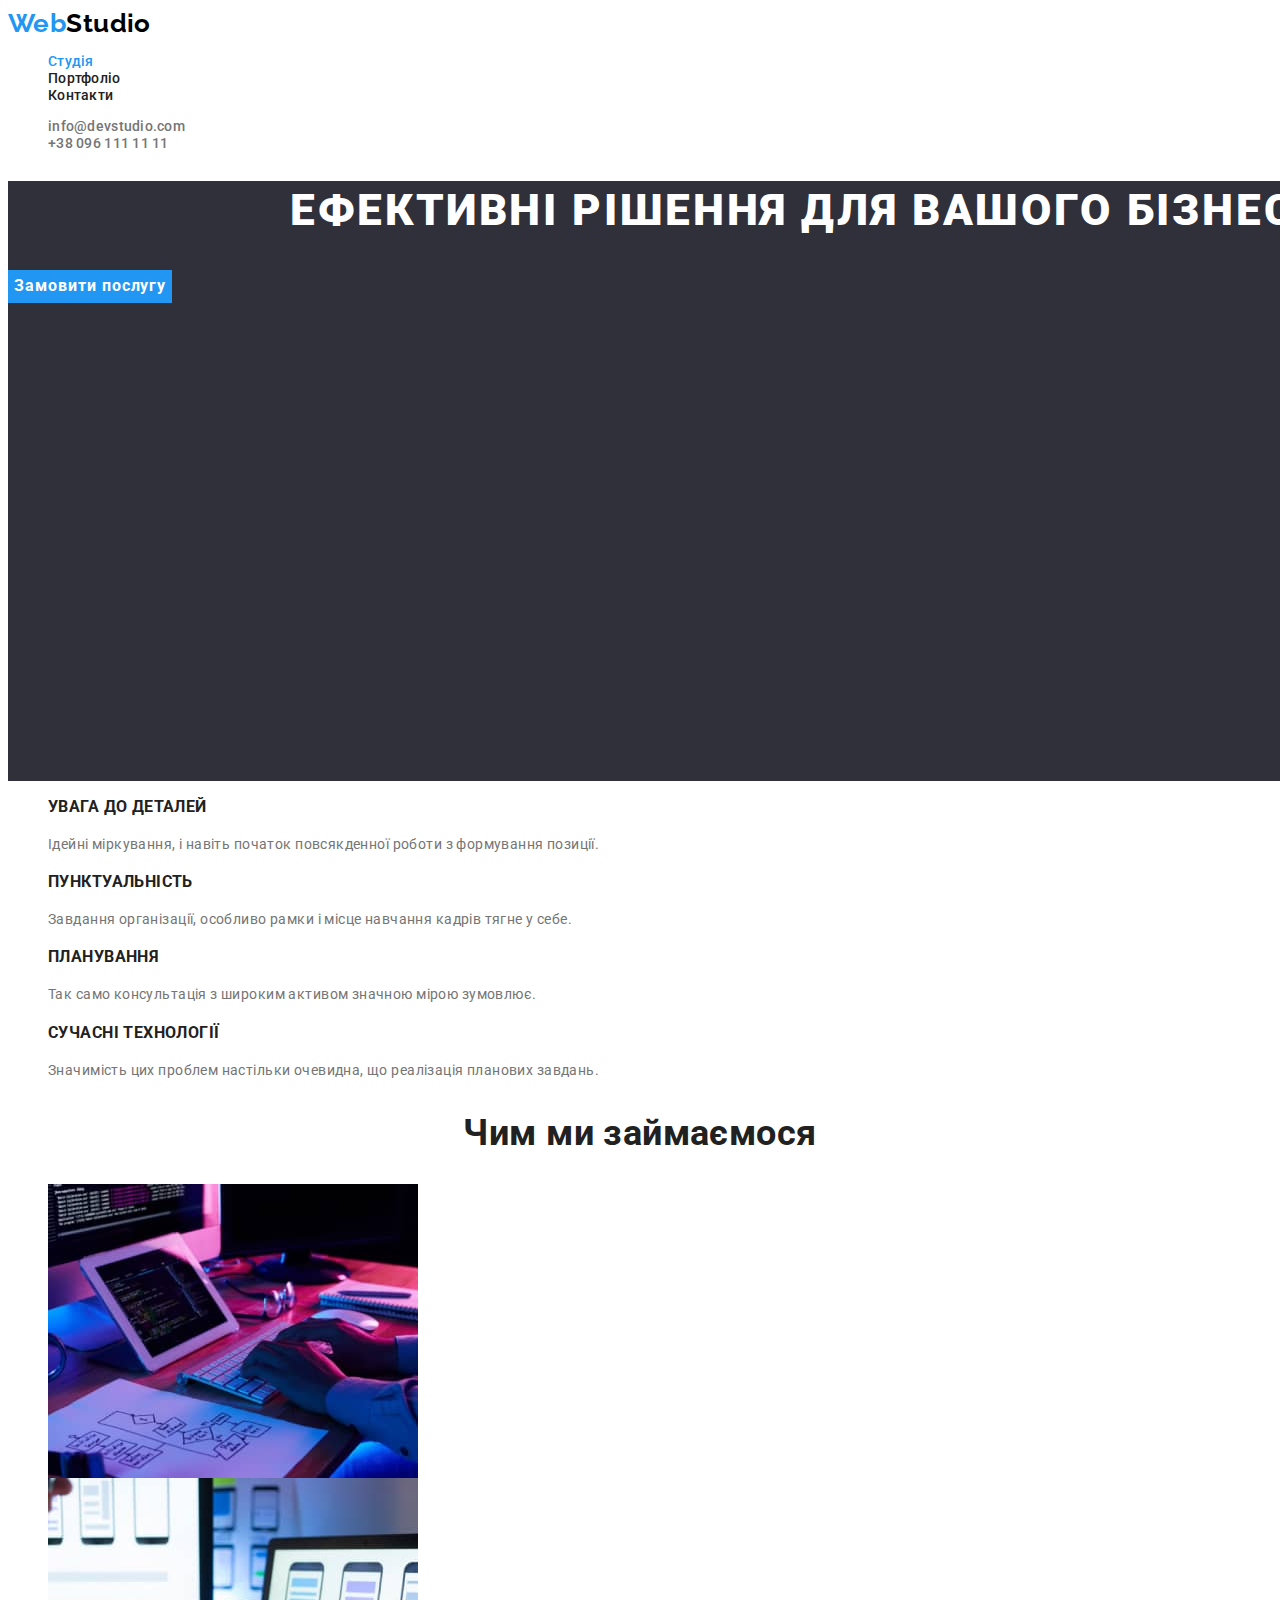
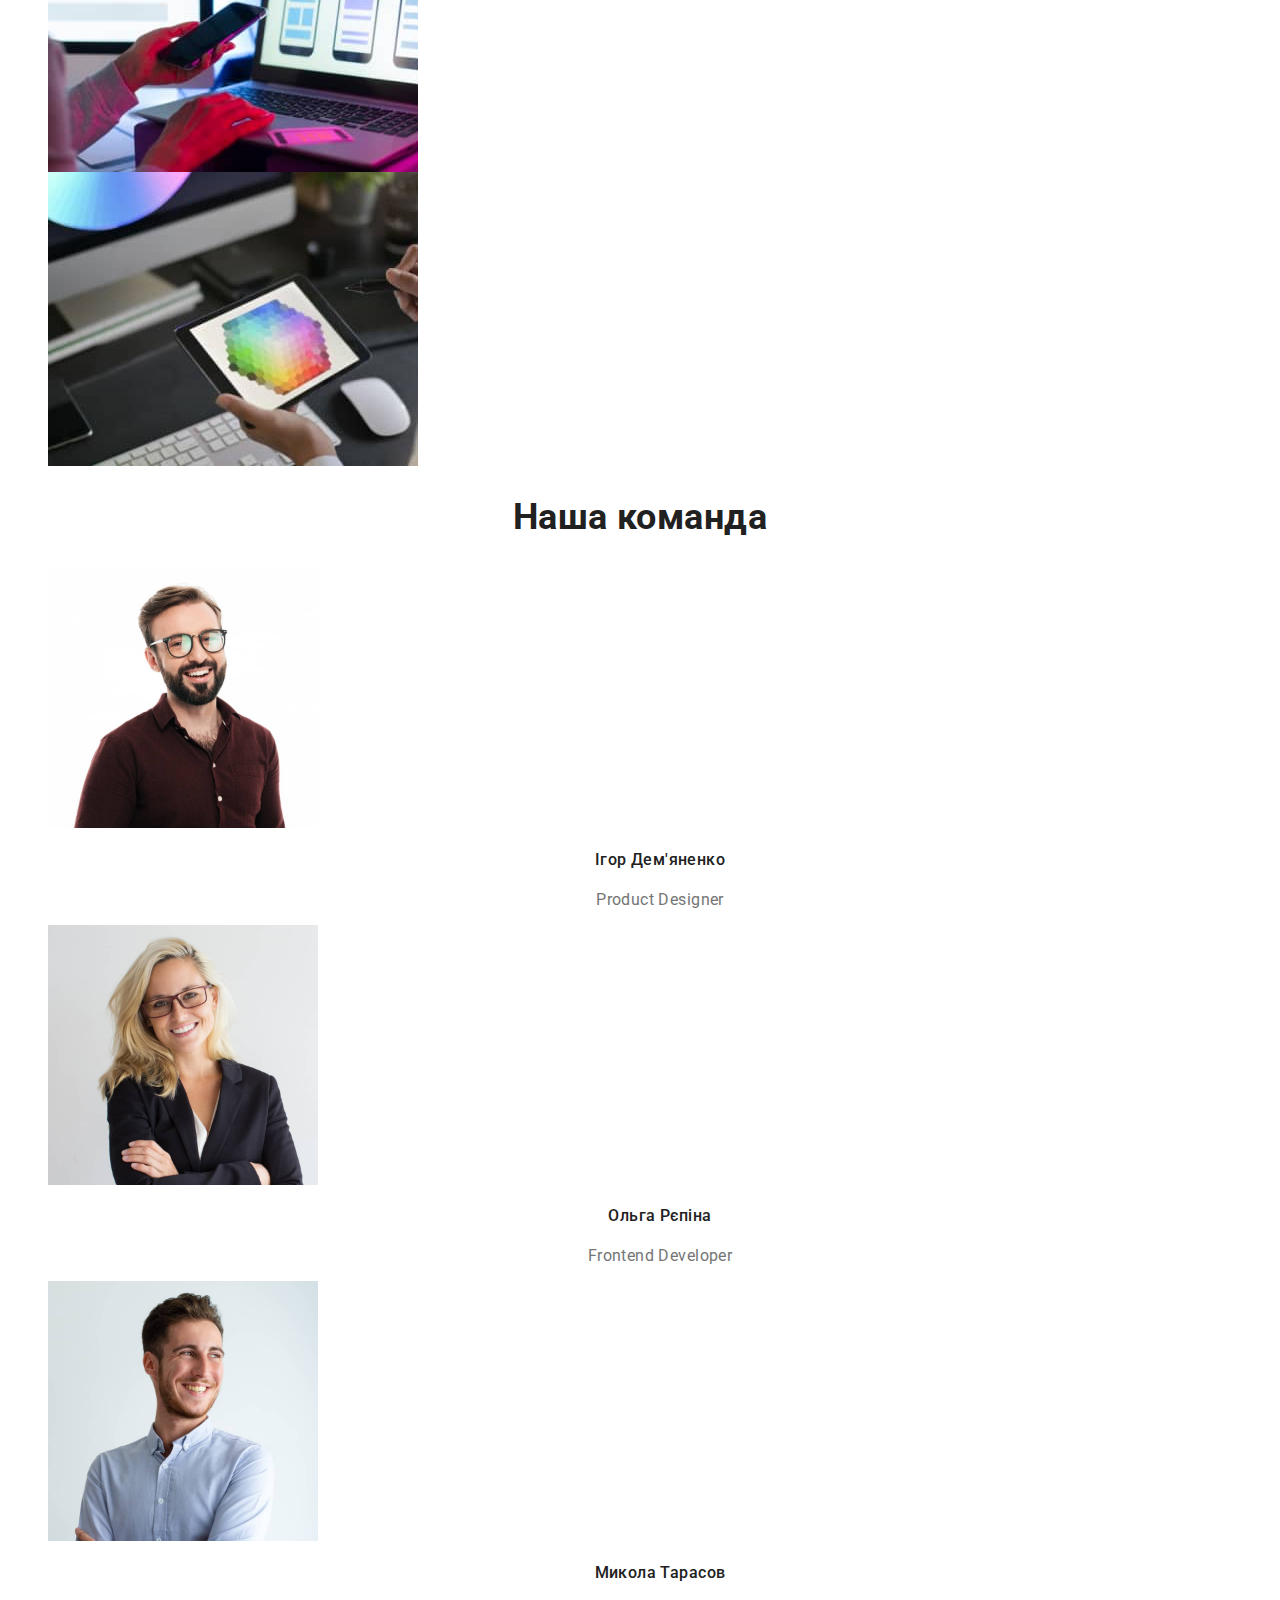
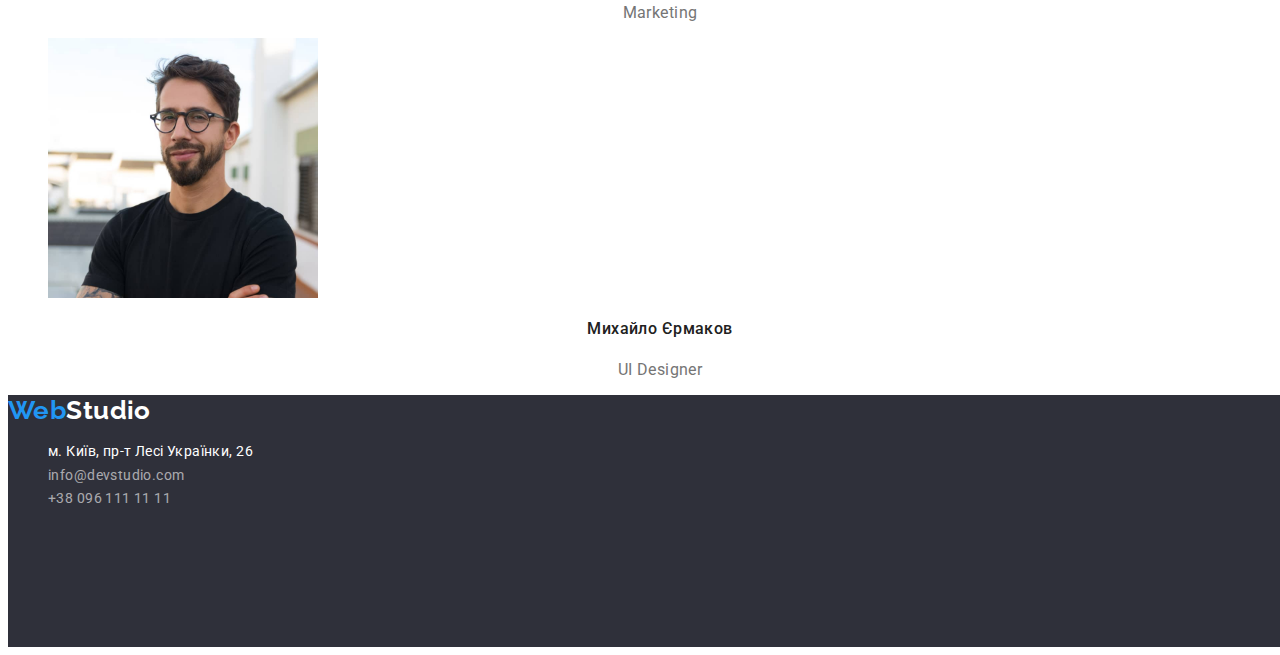
<file: index.html>
<!DOCTYPE html>
<html lang="uk">
  <head>
    <meta charset="UTF-8" />
    <meta http-equiv="X-UA-Compatible" content="IE=edge" />
    <meta name="viewport" content="width=device-width, initial-scale=1.0" />
    <title>Студія</title>
    <link rel="preconnect" href="https://fonts.googleapis.com" />
    <link rel="preconnect" href="https://fonts.gstatic.com" crossorigin />
    <link
      href="https://fonts.googleapis.com/css2?family=Raleway:wght@700&family=Roboto:wght@400;500;700;900&display=swap"
      rel="stylesheet"
    />
    <link rel="stylesheet" href="./css/styles.css" />
  </head>
  <body>
    <header class="header">
      <nav>
        <a class="link header-logo" href="./index.html" lang="en"
          ><span class="header-logo-part">Web</span>Studio</a
        >
        <ul class="menu">
          <li class="menu-item">
            <a class="link menu-link current" href="./index.html">Студія</a>
          </li>
          <li class="menu-item">
            <a class="link menu-link" href="./portfolio.html">Портфоліо</a>
          </li>
          <li class="menu-item">
            <a class="link menu-link" href="#">Контакти</a>
          </li>
        </ul>
      </nav>
      <ul>
        <li class="contact-item">
          <a class="link header-contact-link" href="mailto:info@devstudio.com"
            >info@devstudio.com</a
          >
        </li>
        <li class="contact-item">
          <a class="link header-contact-link" href="tel:+380961111111"
            >+38 096 111 11 11</a
          >
        </li>
      </ul>
    </header>
    <main>
      <section class="studio-primary-container">
        <h1 class="studio-primary-headline">
          Ефективні рішення для вашого бізнесу
        </h1>
        <button class="studio-open-modal-btn" type="button">
          Замовити послугу
        </button>
      </section>
      <section>
        <h2 class="studio-secondary-headline visually-hidden">Наші переваги</h2>
        <ul>
          <li>
            <h3 class="studio-advantage-headline">УВАГА ДО ДЕТАЛЕЙ</h3>
            <p class="studio-advantage-text">
              Ідейні міркування, і навіть початок повсякденної роботи з
              формування позиції.
            </p>
          </li>
          <li>
            <h3 class="studio-advantage-headline">ПУНКТУАЛЬНІСТЬ</h3>
            <p class="studio-advantage-text">
              Завдання організації, особливо рамки і місце навчання кадрів тягне
              у себе.
            </p>
          </li>
          <li>
            <h3 class="studio-advantage-headline">ПЛАНУВАННЯ</h3>
            <p class="studio-advantage-text">
              Так само консультація з широким активом значною мірою зумовлює.
            </p>
          </li>
          <li>
            <h3 class="studio-advantage-headline">СУЧАСНІ ТЕХНОЛОГІЇ</h3>
            <p class="studio-advantage-text">
              Значимість цих проблем настільки очевидна, що реалізація планових
              завдань.
            </p>
          </li>
        </ul>
      </section>
      <section>
        <h2 class="studio-secondary-headline">Чим ми займаємося</h2>
        <ul>
          <li>
            <img src="./images/box_1.jpg" alt="Написання коду" width="370" />
          </li>
          <li>
            <img
              src="./images/box_2.jpg"
              alt="Синхронізація з мобільним телефоном"
              width="370"
            />
          </li>
          <li>
            <img
              src="./images/box_3.jpg"
              alt="Робота на планшеті"
              width="370"
            />
          </li>
        </ul>
      </section>
      <section>
        <h2 class="studio-secondary-headline">Наша команда</h2>
        <ul>
          <li>
            <img
              src="./images/igor_demyanenko-1.jpg"
              alt="Ігор Дем'яненко"
              width="270"
            />
            <h4 class="studio-team-names-headline">Ігор Дем'яненко</h4>
            <p class="studio-team-positions-text" lang="en">Product Designer</p>
          </li>
          <li>
            <img
              src="./images/olga_repina-2.jpg"
              alt="Ольга Рєпіна"
              width="270"
            />
            <h4 class="studio-team-names-headline">Ольга Рєпіна</h4>
            <p class="studio-team-positions-text" lang="en">
              Frontend Developer
            </p>
          </li>
          <li>
            <img
              src="./images/mykola_tarasov-3.jpg"
              alt="Микола Тарасов"
              width="270"
            />
            <h4 class="studio-team-names-headline">Микола Тарасов</h4>
            <p class="studio-team-positions-text" lang="en">Marketing</p>
          </li>
          <li>
            <img
              src="./images/myhaylo_ermakov-4.jpg"
              alt="Михайло Єрмаков"
              width="270"
            />
            <h4 class="studio-team-names-headline">Михайло Єрмаков</h4>
            <p class="studio-team-positions-text" lang="en">UI Designer</p>
          </li>
        </ul>
      </section>
    </main>
    <footer class="footer-container">
      <a class="link footer-logo" href="./index.html" lang="en"
        ><span class="footer-logo-part">Web</span>Studio</a
      >
      <address>
        <ul>
          <li>
            <a
              class="link footer-contact-link footer-contact-link-special-color"
              href="https://www.google.com/maps/d/embed?mid=10uSM3H-mIU3GznYo2szRIEphczw&hl=en_US&ehbc=2E312F"
              target="_blank"
              rel="noopener norefferer nofollow"
              >м. Київ, пр-т Лесі Українки, 26</a
            >
          </li>
          <li>
            <a class="link footer-contact-link" href="mailto:info@devstudio.com"
              >info@devstudio.com</a
            >
          </li>
          <li>
            <a class="link footer-contact-link" href="tel:+380961111111"
              >+38 096 111 11 11</a
            >
          </li>
        </ul>
      </address>
    </footer>
  </body>
</html>
</file>
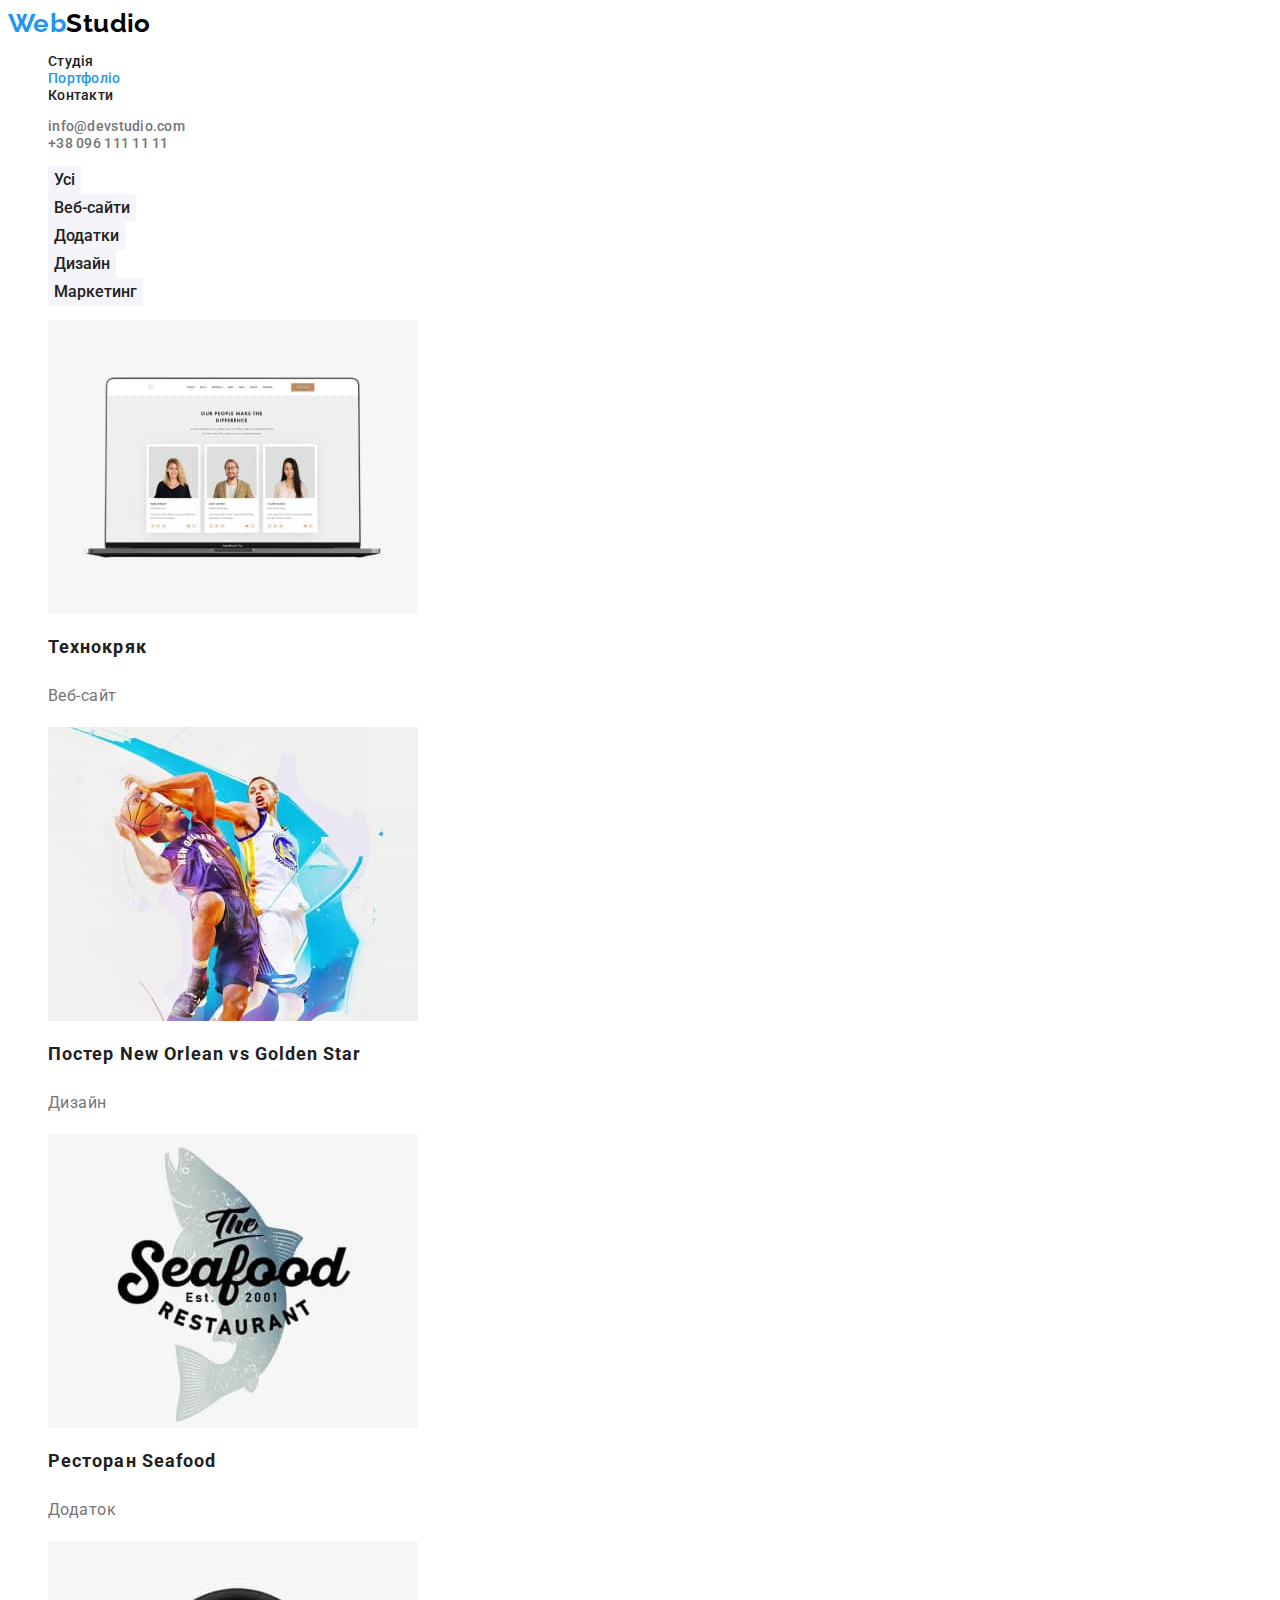
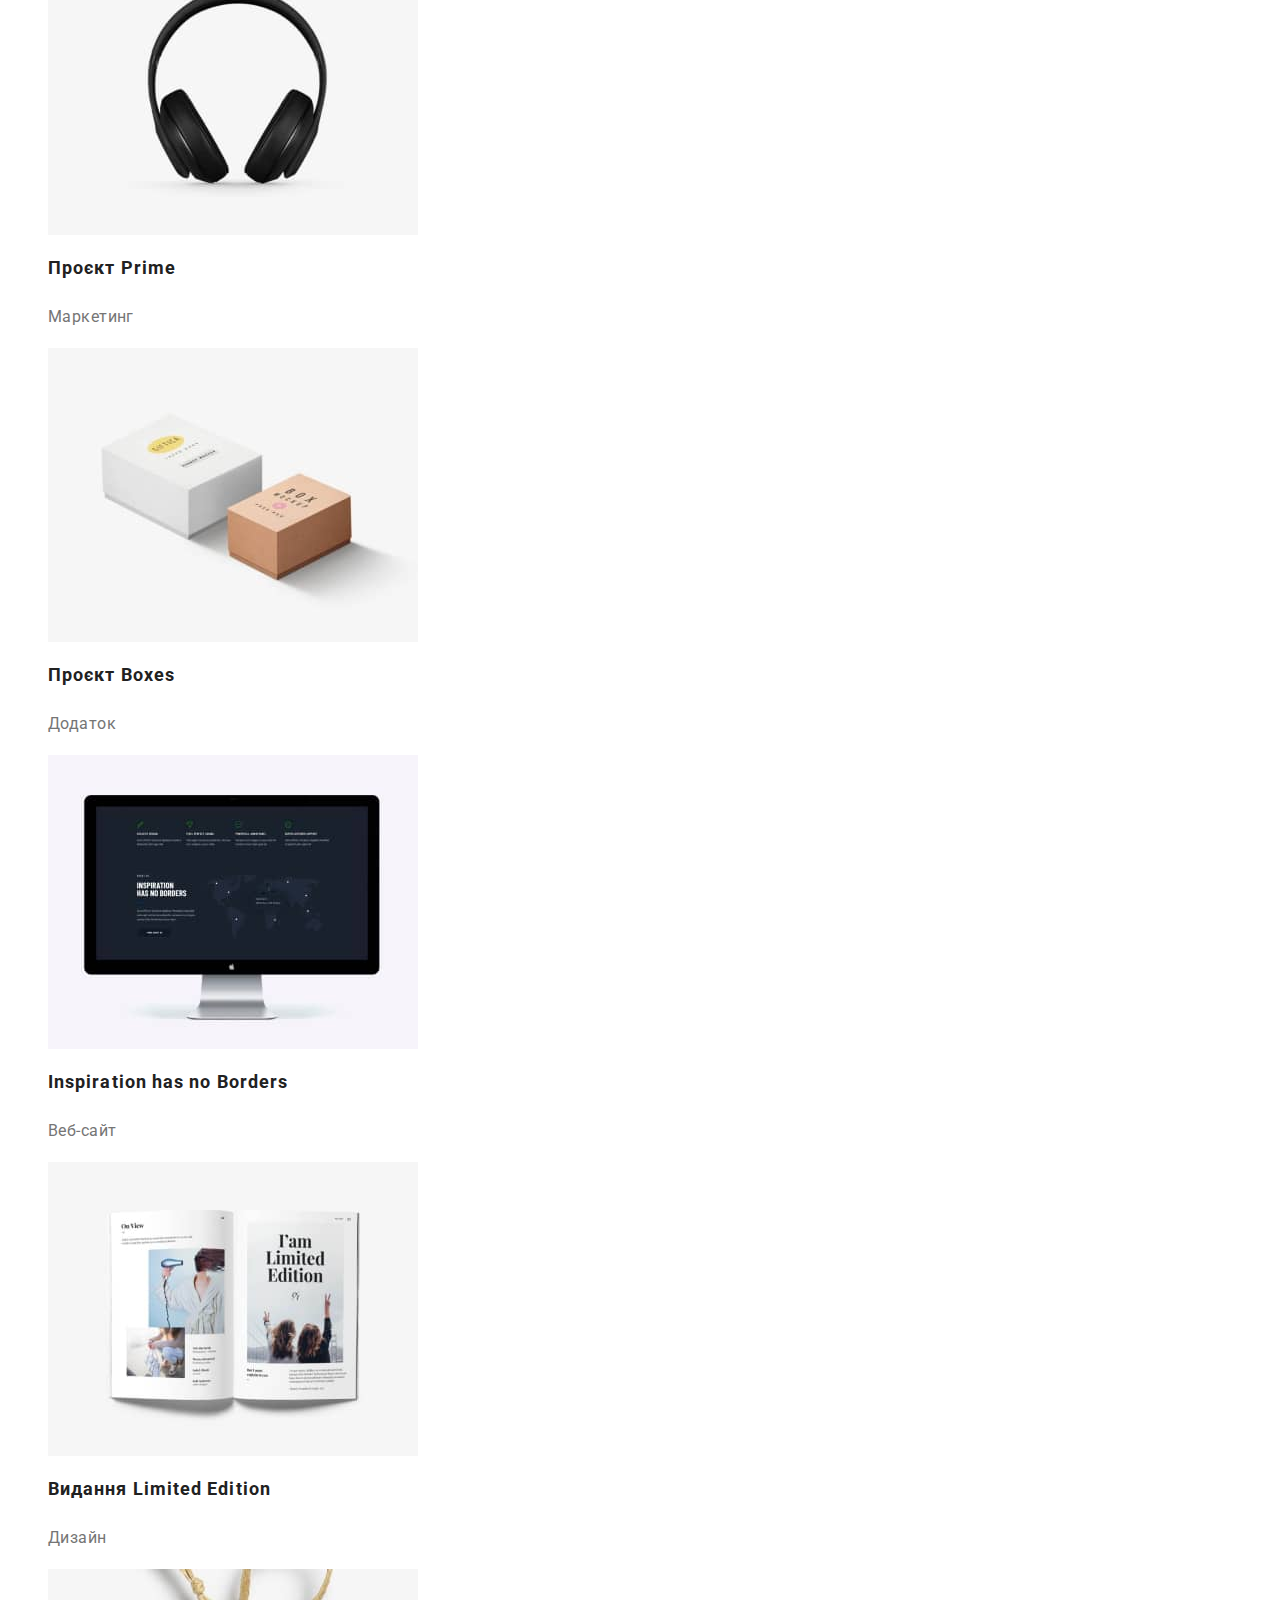
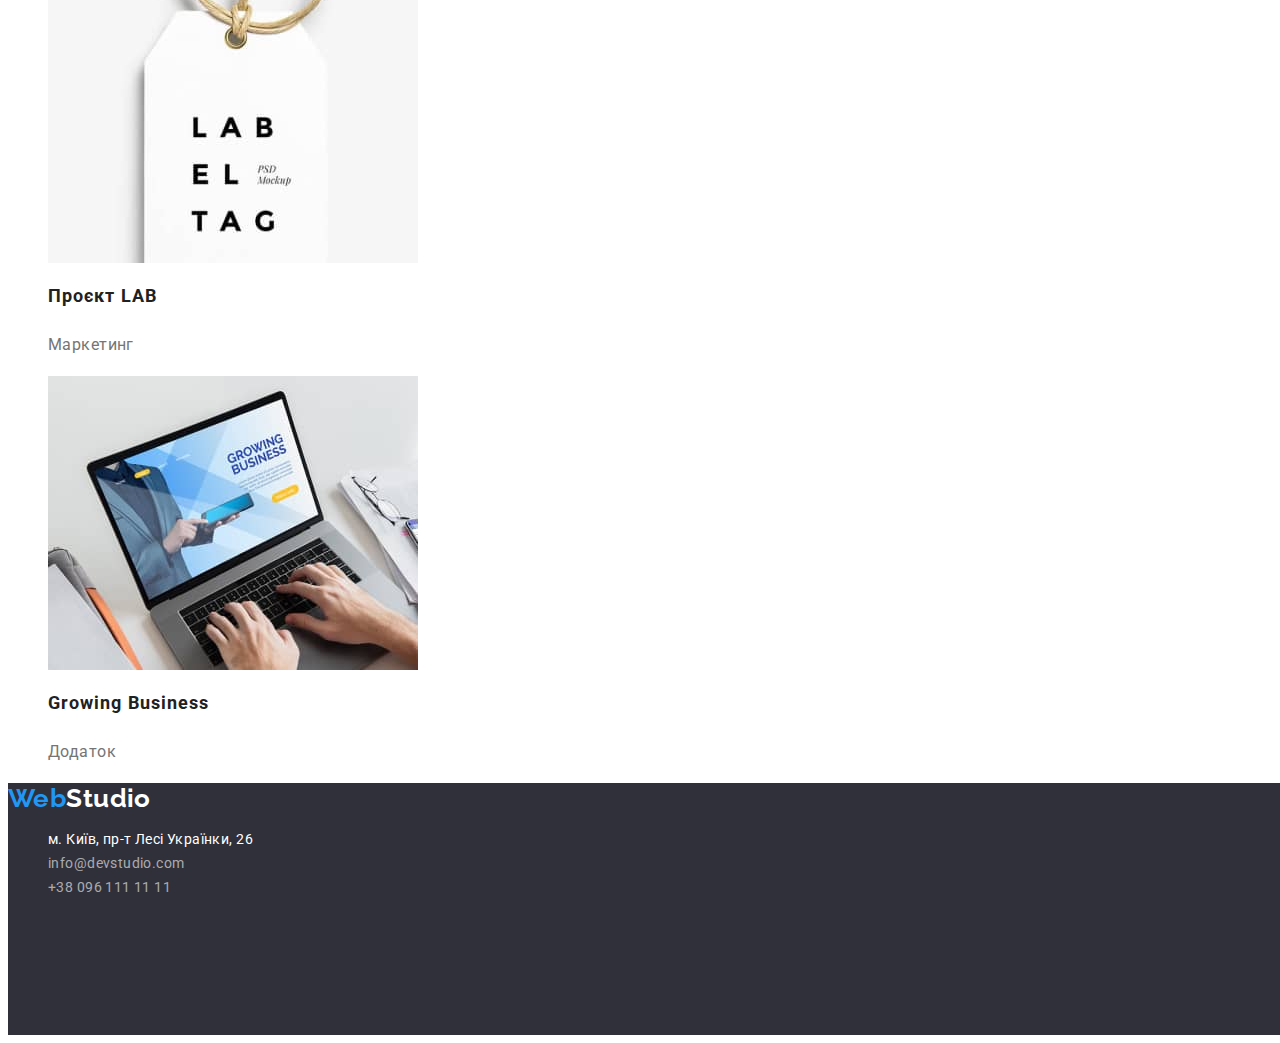
<file: portfolio.html>
<!DOCTYPE html>
<html lang="uk">
  <head>
    <meta charset="UTF-8" />
    <meta http-equiv="X-UA-Compatible" content="IE=edge" />
    <meta name="viewport" content="width=device-width, initial-scale=1.0" />
    <title>Портфоліо</title>
    <link rel="preconnect" href="https://fonts.googleapis.com" />
    <link rel="preconnect" href="https://fonts.gstatic.com" crossorigin />
    <link
      href="https://fonts.googleapis.com/css2?family=Raleway:wght@700&family=Roboto:wght@400;500;700;900&display=swap"
      rel="stylesheet"
    />
    <link rel="stylesheet" href="./css/styles.css" />
  </head>
  <body>
    <header class="header">
      <nav class="nav">
        <a class="link header-logo" href="./index.html" lang="en"
          ><span class="header-logo-part">Web</span>Studio</a
        >
        <ul class="menu">
          <li class="menu-item">
            <a class="link menu-link" href="./index.html">Студія</a>
          </li>
          <li class="menu-item">
            <a class="link menu-link current" href="./portfolio.html"
              >Портфоліо</a
            >
          </li>
          <li class="menu-item">
            <a class="link menu-link" href="#">Контакти</a>
          </li>
        </ul>
      </nav>
      <ul>
        <li class="contact-item">
          <a class="link header-contact-link" href="mailto:info@devstudio.com"
            >info@devstudio.com</a
          >
        </li>
        <li class="contact-item">
          <a class="link header-contact-link" href="tel:+380961111111"
            >+38 096 111 11 11</a
          >
        </li>
      </ul>
    </header>
    <main>
      <section>
        <h1 class="visually-hidden">Портфоліо робіт</h1>
        <ul class="portfolio-menu">
          <li class="portfolio-menu-item">
            <button class="portfolio-menu-btn" type="button">Усі</button>
          </li>
          <li class="portfolio-menu-item">
            <button class="portfolio-menu-btn" type="button">Веб-сайти</button>
          </li>
          <li class="portfolio-menu-item">
            <button class="portfolio-menu-btn" type="button">Додатки</button>
          </li>
          <li class="portfolio-menu-item">
            <button class="portfolio-menu-btn" type="button">Дизайн</button>
          </li>
          <li class="portfolio-menu-item">
            <button class="portfolio-menu-btn" type="button">Маркетинг</button>
          </li>
        </ul>

        <ul>
          <li>
            <img src="./images-portfolio/img-1.jpeg" alt="Лептоп" width="370" />
            <h2 class="portfolio-project-headline">Технокряк</h2>
            <p class="portfolio-project-text">Веб-сайт</p>
          </li>
          <li>
            <img
              src="./images-portfolio/img-2.jpeg"
              alt="Баскетболісти"
              width="370"
            />
            <h2 class="portfolio-project-headline">
              Постер <span lang="en">New Orlean vs Golden Star</span>
            </h2>
            <p class="portfolio-project-text">Дизайн</p>
          </li>
          <li>
            <img
              src="./images-portfolio/img-3.jpeg"
              alt="Лого ресторана морепродуктів"
              width="370"
            />
            <h2 class="portfolio-project-headline">
              Ресторан <span lang="en">Seafood</span>
            </h2>
            <p class="portfolio-project-text">Додаток</p>
          </li>
          <li>
            <img
              src="./images-portfolio/img-4.jpeg"
              alt="Навушники"
              width="370"
            />
            <h2 class="portfolio-project-headline">
              Проєкт <span lang="en">Prime</span>
            </h2>
            <p class="portfolio-project-text">Маркетинг</p>
          </li>
          <li>
            <img
              src="./images-portfolio/img-5.jpeg"
              alt="Дві коробки"
              width="370"
            />
            <h2 class="portfolio-project-headline">
              Проєкт <span lang="en">Boxes</span>
            </h2>
            <p class="portfolio-project-text">Додаток</p>
          </li>
          <li>
            <img
              src="./images-portfolio/img-6.jpeg"
              alt="Моноблок"
              width="370"
            />
            <h2 class="portfolio-project-headline" lang="en">
              Inspiration has no Borders
            </h2>
            <p class="portfolio-project-text">Веб-сайт</p>
          </li>
          <li>
            <img
              src="./images-portfolio/img-7.jpeg"
              alt="Розгорнута книга"
              width="370"
            />
            <h2 class="portfolio-project-headline">
              Видання <span lang="en">Limited Edition</span>
            </h2>
            <p class="portfolio-project-text">Дизайн</p>
          </li>
          <li>
            <img
              src="./images-portfolio/img-8.jpeg"
              alt="Товарний ярлик"
              width="370"
            />
            <h2 class="portfolio-project-headline">
              Проєкт <span lang="en">LAB</span>
            </h2>
            <p class="portfolio-project-text">Маркетинг</p>
          </li>
          <li>
            <img
              src="./images-portfolio/img-9.jpeg"
              alt="Руки на лептоці"
              width="370"
            />
            <h2 class="portfolio-project-headline" lang="en">
              Growing Business
            </h2>
            <p class="portfolio-project-text">Додаток</p>
          </li>
        </ul>
      </section>
    </main>
    <footer class="footer-container">
      <a class="link footer-logo" href="./index.html" lang="en"
        ><span class="footer-logo-part">Web</span>Studio</a
      >
      <address>
        <ul>
          <li>
            <a
              class="link footer-contact-link footer-contact-link-special-color"
              href="https://www.google.com/maps/d/embed?mid=10uSM3H-mIU3GznYo2szRIEphczw&hl=en_US&ehbc=2E312F"
              target="_blank"
              rel="noopener norefferer nofollow"
              >м. Київ, пр-т Лесі Українки, 26</a
            >
          </li>
          <li>
            <a class="link footer-contact-link" href="mailto:info@devstudio.com"
              >info@devstudio.com</a
            >
          </li>
          <li>
            <a class="link footer-contact-link" href="tel:+380961111111"
              >+38 096 111 11 11</a
            >
          </li>
        </ul>
      </address>
    </footer>
  </body>
</html>
</file>
<file: css/styles.css>
:root {
  --font-family-primary: Roboto, sans-serif;
  --font-family-secondary: Raleway, sans-serif;
  --text-light-theme-primary-color: #212121;
  --text-light-theme-secondary-color: #757575;
  --text-dark-theme-primary-color: #ffffff;
  --text-footer-contact-color: rgba(255, 255, 255, 0.6);
  --background-primary-color: #ffffff;
  --background-secondary-color: #2f303a;
  --background-menu-color: #f5f4fa;
  --logo-accent-color: #2196f3;
  --logo-secondary-color: #000000;
}
/* ========== Зкидання налаштувань ======= */
body {
  font-family: var(--font-family-primary);
  color: var(--text-light-theme-primary-color);
  font-size: 14px;
  letter-spacing: 0.03em;
  background-color: var(--background-primary-color);
}

ul {
  list-style: none;
}

img {
  display: block;
}

button {
  border: none;
}

.link {
  text-decoration: none;
}
/* =========== /Зкидання налаштувань ======= */

/* =========== Студія-сторінка ============= */
.link.menu-link.current {
  color: var(--logo-accent-color);
}

.header-logo {
  font-family: var(--font-family-secondary);
  font-weight: 700;
  font-size: 26px;
  line-height: 1.19;
  color: var(--logo-secondary-color);
}

.header-logo-part {
  color: var(--logo-accent-color);
}

.menu-link {
  font-weight: 500;
  line-height: 1.14;
  letter-spacing: 0.02em;
  color: inherit;
}

.menu-link:hover,
.menu-link:focus {
  color: var(--logo-accent-color);
}

.header-contact-link {
  font-weight: 500;
  line-height: 1.14;
  letter-spacing: 0.02em;
  color: var(--text-light-theme-secondary-color);
}

.header-contact-link:hover,
.header-contact-link:focus {
  color: var(--logo-accent-color);
}

.studio-open-modal-btn {
  font-family: inherit;
  font-weight: 700;
  font-size: 16px;
  line-height: 1.88;
  display: flex;
  align-items: center;
  text-align: center;
  letter-spacing: 0.06em;
  background-color: var(--logo-accent-color);
  color: var(--text-dark-theme-primary-color);
  cursor: pointer;
}

.studio-open-modal-btn:hover,
.studio-open-modal-btn:focus {
  background-color: var(--text-dark-theme-primary-color);
  color: var(--logo-accent-color);
}

.studio-primary-container {
  width: 1600px;
  height: 600px;
  left: 0px;
  top: 80px;
  background: var(--background-secondary-color);
}
.studio-primary-headline {
  font-weight: 900;
  font-size: 44px;
  line-height: 1.36;
  text-align: center;
  letter-spacing: 0.06em;
  text-transform: uppercase;
  color: var(--text-dark-theme-primary-color);
}

.studio-secondary-headline {
  font-weight: 700;
  font-size: 36px;
  line-height: 1.17;
  text-align: center;
}

.studio-advantage-headline {
  font-weight: 700;
  line-height: 1.14;
  text-transform: uppercase;
}

.studio-advantage-text {
  line-height: 1.71;
  color: var(--text-light-theme-secondary-color);
}

.studio-team-names-headline {
  font-weight: 500;
  font-size: 16px;
  line-height: 1.19;
  text-align: center;
}

.studio-team-positions-text {
  font-size: 16px;
  line-height: 1.19;
  text-align: center;
  color: var(--text-light-theme-secondary-color);
}

.footer-logo {
  font-family: var(--font-family-secondary);
  font-weight: 700;
  font-size: 26px;
  line-height: 1.19;
  color: var(--text-dark-theme-primary-color);
}

.footer-logo-part {
  color: var(--logo-accent-color);
}

.footer-container {
  width: 1600px;
  height: 252px;
  left: 0px;
  top: 2094px;
  background: var(--background-secondary-color);
}
.footer-contact-link {
  font-style: normal;
  line-height: 1.71;
  color: var(--text-footer-contact-color);
}
.footer-contact-link-special-color {
  color: var(--text-dark-theme-primary-color);
}
.footer-contact-link:hover,
.footer-contact-link:focus {
  color: var(--logo-accent-color);
}
/* =========== /Студія-сторінка ============= */

/* ========== Портфоліо-сторінка =============*/
.portfolio-menu-btn {
  font-family: inherit;
  font-weight: 500;
  font-size: 16px;
  line-height: 1.63;
  text-align: center;
  background-color: var(--background-menu-color);
  color: inherit;
  cursor: pointer;
}

.portfolio-menu-btn:hover,
.portfolio-menu-btn:focus {
  background-color: var(--logo-accent-color);
  color: var(--text-dark-theme-primary-color);
}

.portfolio-project-headline {
  font-weight: 700;
  font-size: 18px;
  line-height: 2;
  letter-spacing: 0.06em;
}

.portfolio-project-text {
  font-size: 16px;
  line-height: 1.88;
  color: var(--text-light-theme-secondary-color);
}

.visually-hidden {
  position: absolute;
  white-space: nowrap;
  width: 1px;
  height: 1px;
  overflow: hidden;
  border: 0;
  padding: 0;
  clip: rect(0 0 0 0);
  clip-path: inset(50%);
  margin: -1px;
}
</file>
